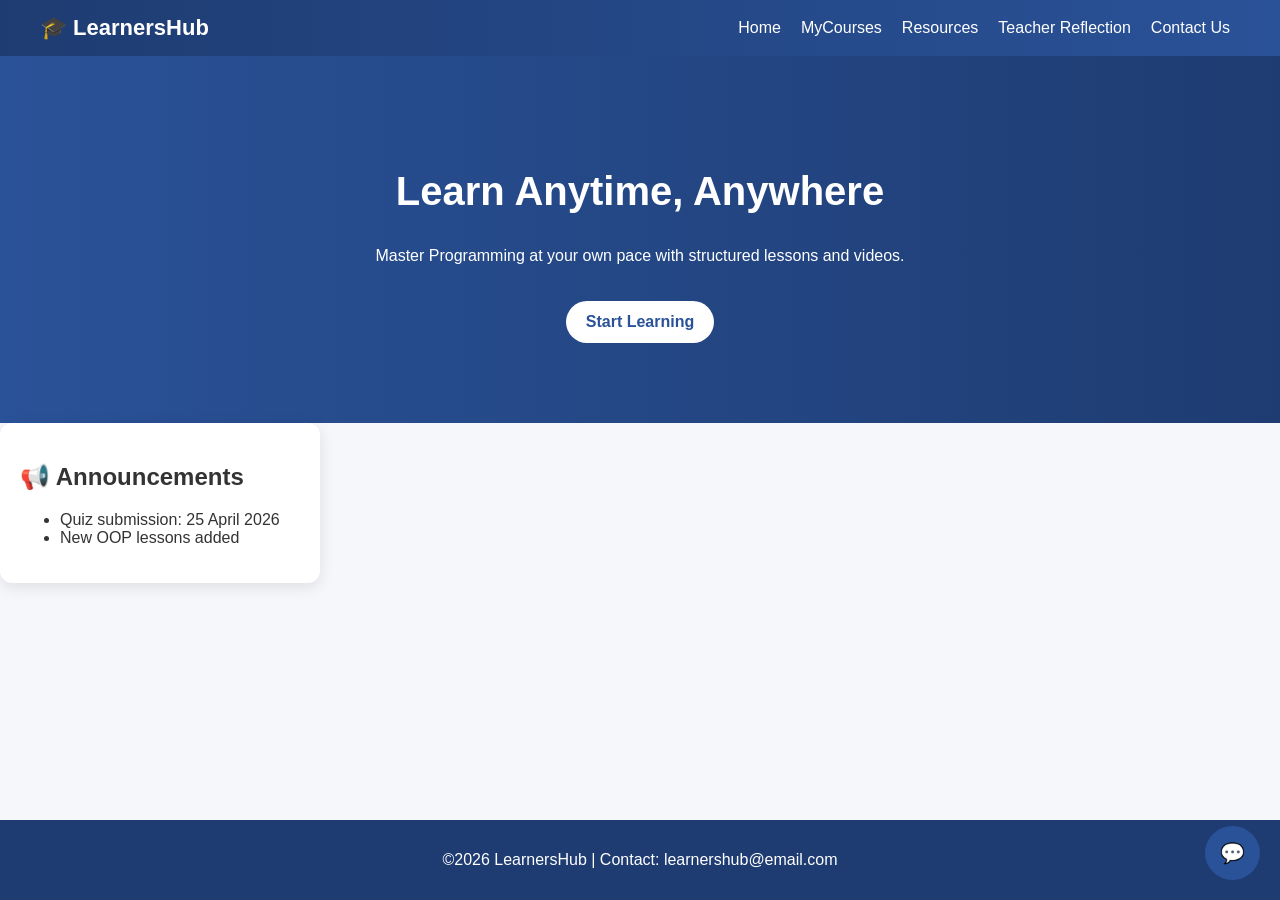
<file: index.html>
<!DOCTYPE html>
<html>
<head>
 <meta charset="UTF-8">
    <meta name="viewport" content="width=device-width, initial-scale=1.0">
    <meta name="description" content="LearnersHub - Learn programming anytime, anywhere with structured lessons and resources">

    <title>LearnersHub</title>
    <link rel="stylesheet" href="style.css">
</head>
<body>

<header class="header">
    <div class="logo">🎓 LearnersHub</div>
    <nav>
        <a href="index.html">Home</a>
        <a href="courses.html">MyCourses</a>
        <a href="resources.html">Resources</a>
        <a href="reflection.html">Teacher Reflection</a>
       <a href="contact.html">Contact Us</a>
    </nav>
</header>

<section class="hero">
    <h1>Learn Anytime, Anywhere</h1>
    <p>Master Programming at your own pace with structured lessons and videos.</p>
    <a href="courses.html" class="btn">Start Learning</a>
</section>

<section class="announcements card">
    <h2>📢 Announcements</h2>
    <ul>
        <li>Quiz submission: 25 April 2026</li>
        <li>New OOP lessons added</li>
    </ul>

    
</section>

<section>
<!-- CHAT BUTTON -->
<div class="chat-toggle" onclick="toggleChat()">💬</div>

<!-- CHATBOT -->
<div class="chatbot hidden" id="chatbot">
    <div class="chat-header">
        🤖 AI Assistant 
        <span onclick="toggleChat()" style="cursor:pointer;">✖</span>
    </div>

    <div class="chat-body" id="chatBody"></div>

    <input type="text" id="userInput" placeholder="Ask a question..." />
    <button onclick="sendMessage()">Send</button>
</div>
</section>
<script src="script.js"></script>

</body>



     
   
<footer>
    <p>©2026 LearnersHub | Contact: learnershub@email.com</p>
</footer>

    

</html>
</file>
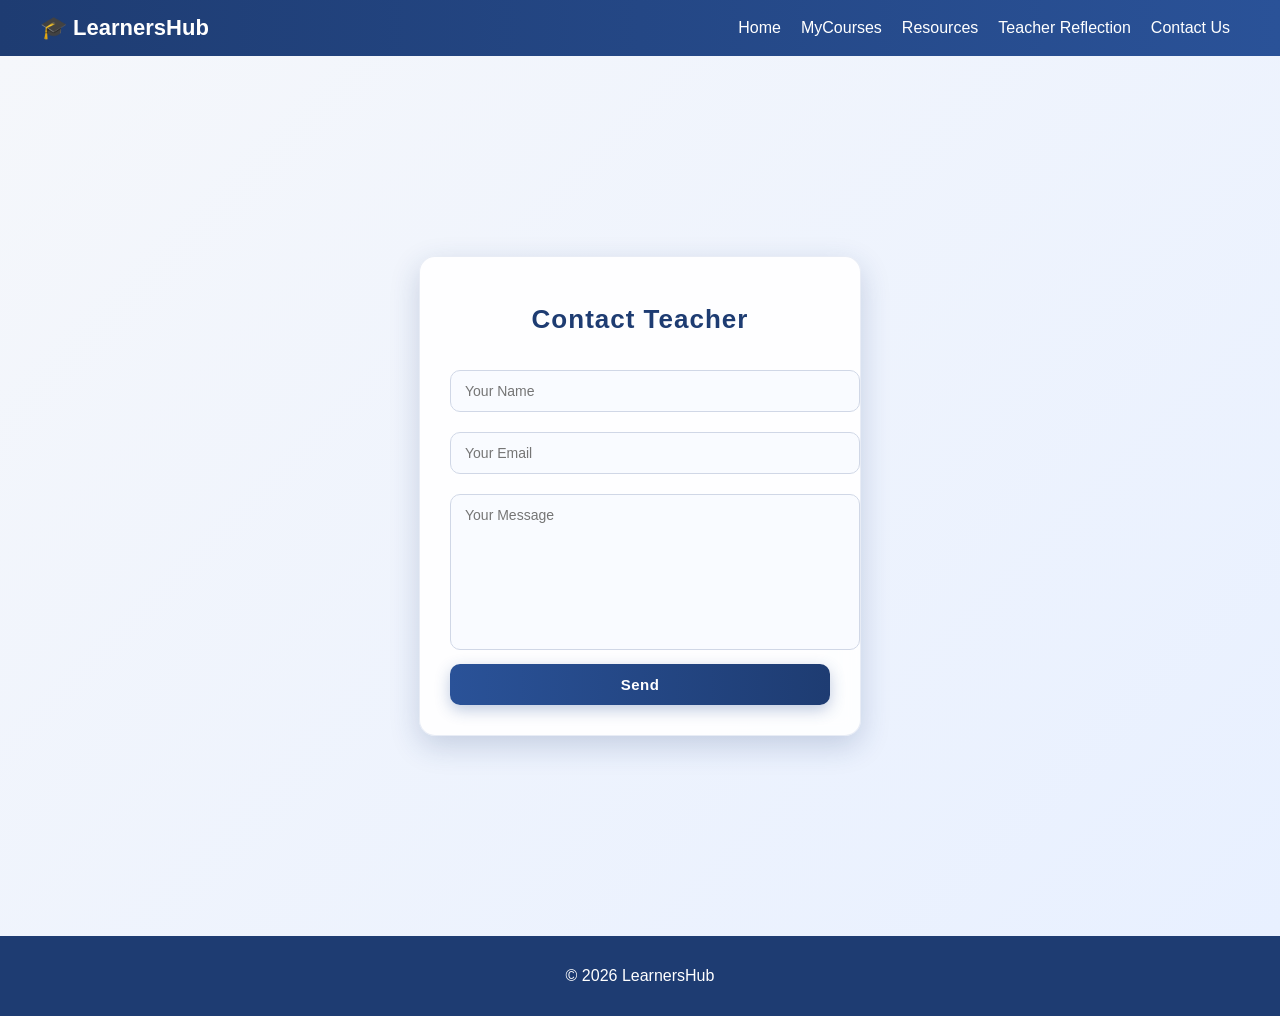
<file: contact.html>
<!DOCTYPE html>
<html lang="en">
<head>
  <meta charset="UTF-8">
  <meta name="viewport" content="width=device-width, initial-scale=1.0">
  <title>Contact</title>
  <link rel="stylesheet" href="style.css">
</head>

<body>
    <header class="header">
    <div class="logo">🎓 LearnersHub</div>
    <nav>
        <a href="index.html">Home</a>
        <a href="courses.html">MyCourses</a>
        <a href="resources.html">Resources</a>
        <a href="reflection.html">Teacher Reflection</a>
       <a href="contact.html">Contact Us</a>
    </nav>
</header>

<div class="contact-container">

  <form class="contact-form">
    <h1>Contact Teacher</h1>

    <input type="text" placeholder="Your Name">
    <input type="email" placeholder="Your Email">
    <textarea placeholder="Your Message"></textarea>

    <button type="submit">Send</button>
  </form>

</div>

</body>
<footer>
    <p>© 2026 LearnersHub</p>
</footer>


</html>
</file>
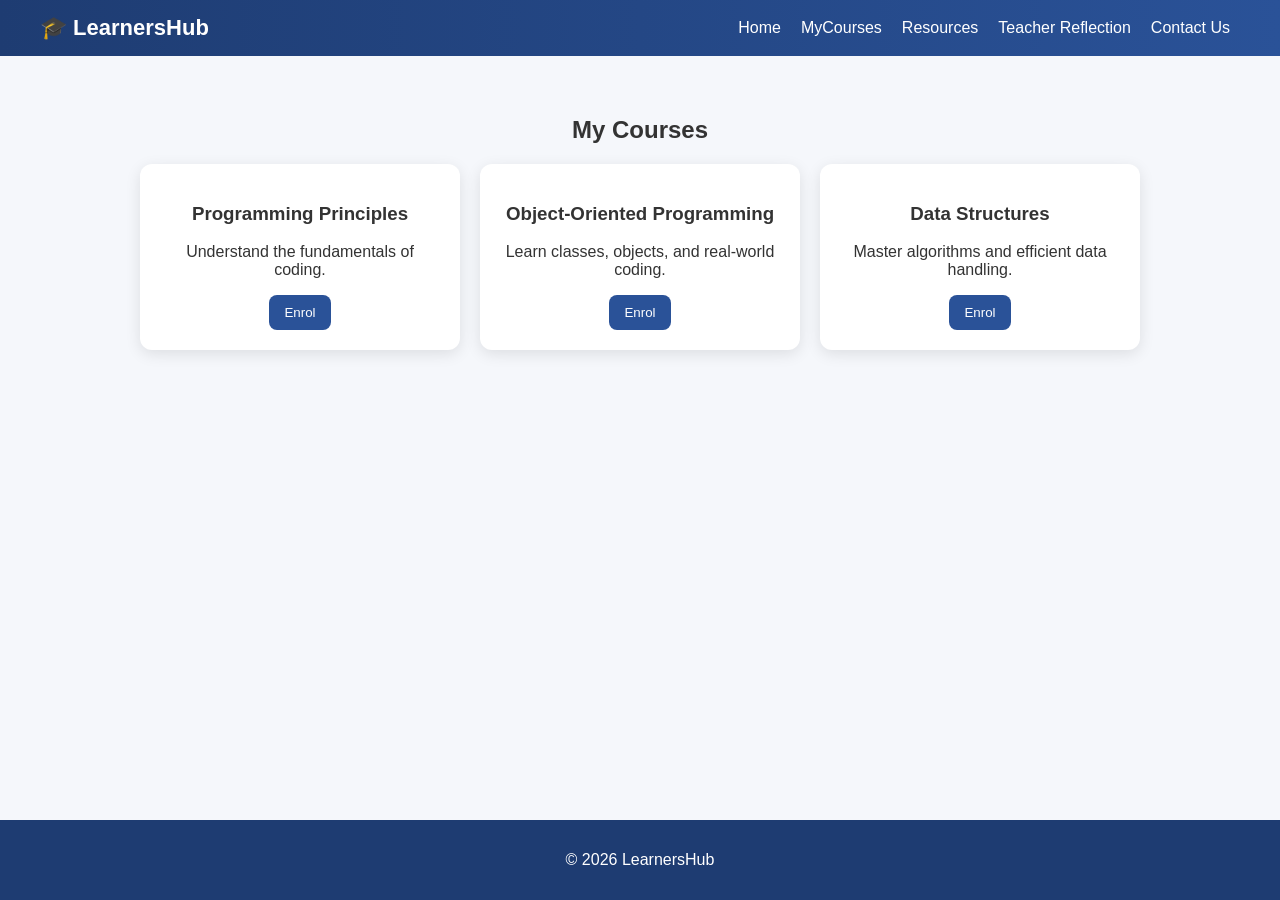
<file: courses.html>
<!DOCTYPE html>
<html>
<head>
     <meta charset="UTF-8">
    <meta name="viewport" content="width=device-width, initial-scale=1.0">
    <meta name="description" content="LearnersHub - My Courses page for programming and learning resources">  

    <title>My Courses</title>
    <link rel="stylesheet" href="style.css">
</head> 
<body>

<header class="header">
    <div class="logo">🎓 LearnersHub</div>
    <nav>
        <a href="index.html">Home</a>
        <a href="courses.html">MyCourses</a>
        <a href="resources.html">Resources</a>
        <a href="reflection.html">Teacher Reflection</a>
       <a href="contact.html">Contact Us</a>
    </nav>
</header>

<section class="container">
    <h1>My Courses</h1>

    <div class="grid">

        <div class="card">
            <h3>Programming Principles</h3>
            <p>Understand the fundamentals of coding.</p>
            <button onclick="selectCourse('Programming Principles')">Enrol</button>
        </div>

        <div class="card">
            <h3>Object-Oriented Programming</h3>
            <p>Learn classes, objects, and real-world coding.</p>
            <button onclick="selectCourse('OOP')">Enrol</button>
        </div>

        <div class="card">
            <h3>Data Structures</h3>
            <p>Master algorithms and efficient data handling.</p>
            <button onclick="selectCourse('Data Structures')">Enrol</button>
        </div>

    </div>
</section>



<script src="script.js"></script>
<footer>
    <p>© 2026 LearnersHub</p>
</footer>


</body>





</html>
</file>
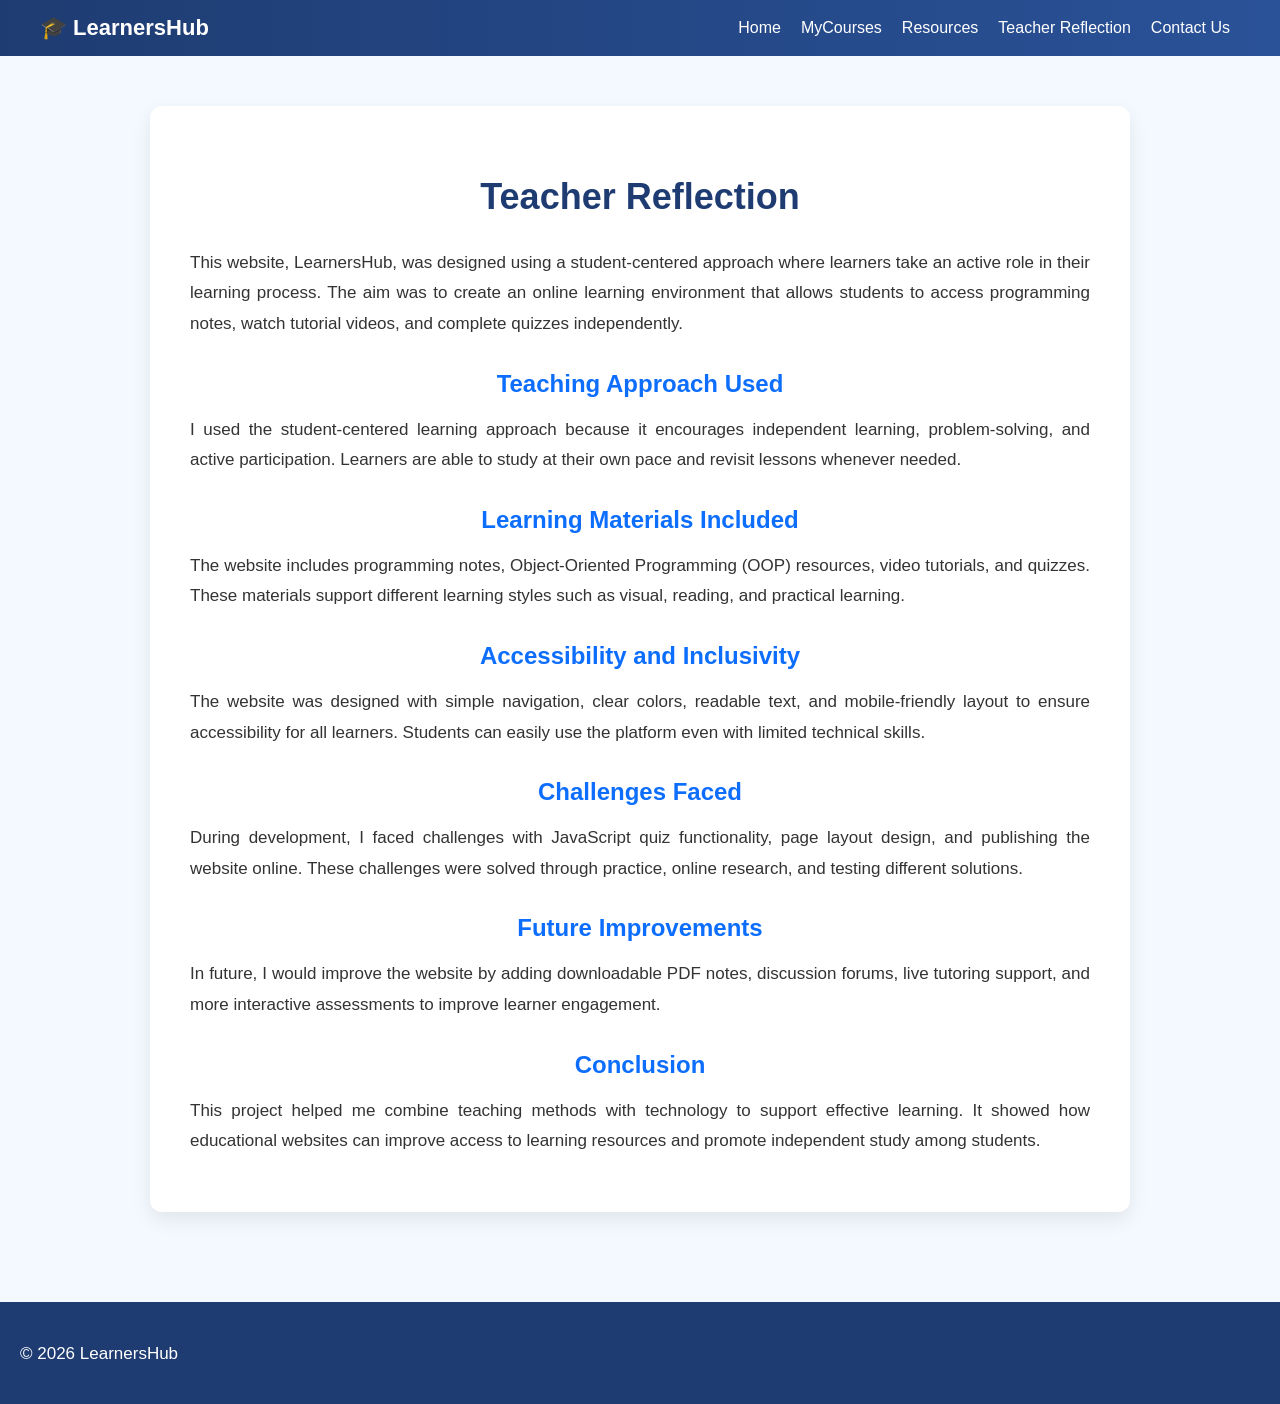
<file: reflection.html>
<!DOCTYPE html>
<html lang="en">
<head>
  <meta charset="UTF-8">
  <meta name="viewport" content="width=device-width, initial-scale=1.0">
  <title>Teacher Reflection</title>
  <link rel="stylesheet" href="style.css">
</head>
<body  class="reflection-page"  >

<header class="header">
    <div class="logo">🎓 LearnersHub</div>
    <nav>
        <a href="index.html">Home</a>
        <a href="courses.html">MyCourses</a>
        <a href="resources.html">Resources</a>
        <a href="reflection.html">Teacher Reflection</a>
        <a href="contact.html">Contact Us</a>
    </nav>
</header>

<section class="container">
    <div class="card">
        <h1>Teacher Reflection</h1>

        <p>
            This website, LearnersHub, was designed using a student-centered approach 
            where learners take an active role in their learning process. The aim was 
            to create an online learning environment that allows students to access 
            programming notes, watch tutorial videos, and complete quizzes independently.
        </p>

        <h2>Teaching Approach Used</h2>
        <p>
            I used the student-centered learning approach because it encourages 
            independent learning, problem-solving, and active participation. 
            Learners are able to study at their own pace and revisit lessons whenever needed.
        </p>

        <h2>Learning Materials Included</h2>
        <p>
            The website includes programming notes, Object-Oriented Programming (OOP) 
            resources, video tutorials, and quizzes. These materials support different 
            learning styles such as visual, reading, and practical learning.
        </p>

        <h2>Accessibility and Inclusivity</h2>
        <p>
            The website was designed with simple navigation, clear colors, readable text, 
            and mobile-friendly layout to ensure accessibility for all learners. 
            Students can easily use the platform even with limited technical skills.
        </p>

        <h2>Challenges Faced</h2>
        <p>
            During development, I faced challenges with JavaScript quiz functionality, 
            page layout design, and publishing the website online. These challenges were 
            solved through practice, online research, and testing different solutions.
        </p>

        <h2>Future Improvements</h2>
        <p>
            In future, I would improve the website by adding downloadable PDF notes, 
            discussion forums, live tutoring support, and more interactive assessments 
            to improve learner engagement.
        </p>

        <h2>Conclusion</h2>
        <p>
            This project helped me combine teaching methods with technology to support 
            effective learning. It showed how educational websites can improve access 
            to learning resources and promote independent study among students.
        </p>
    </div>
</section>

<footer>
    <p>© 2026 LearnersHub</p>
</footer>

</body>
</html>
</file>
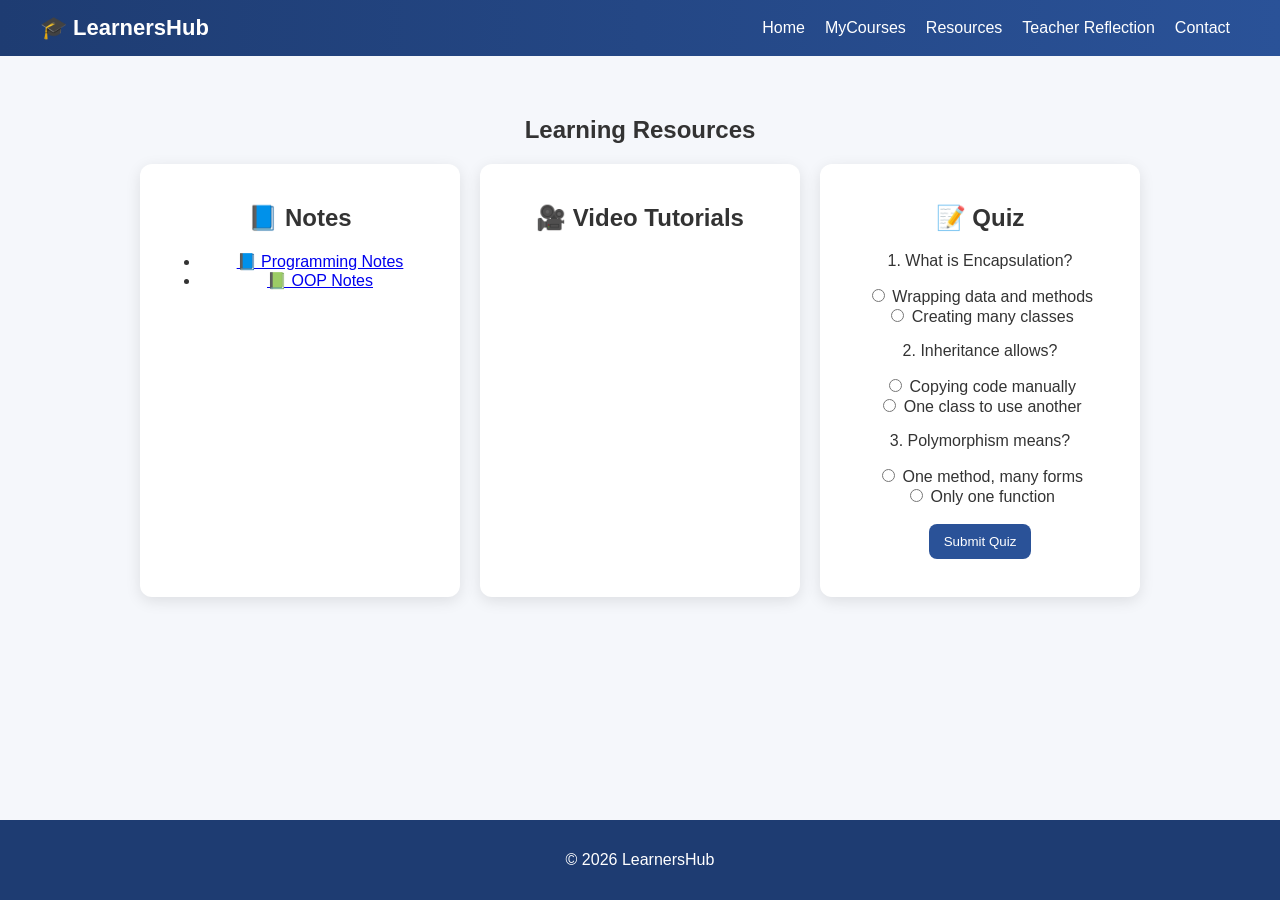
<file: resources.html>
<!DOCTYPE html>
<html>
<head>
 <meta charset="UTF-8">
    <meta name="viewport" content="width=device-width, initial-scale=1.0">
    <meta name="description" content="LearnersHub - Free programming and learning resources for students">


    <title>Resources</title>
    <link rel="stylesheet" href="style.css">
</head>
<body>

<header class="header">
    <div class="logo">🎓 LearnersHub</div>
    <nav>
        <a href="index.html">Home</a>
        <a href="courses.html">MyCourses</a>
        <a href="resources.html">Resources</a>
        <a href="reflection.html">Teacher Reflection</a>
       <a href="contact.html">Contact</a>
    </nav>
</header>

<section class="container">
    <h1>Learning Resources</h1>

    <div class="grid">

        <div class="card">
            <h2>📘 Notes</h2>
            <ul>
               <li><a href="https://www.w3schools.com/programming/" target="_blank">📘 Programming Notes</a></li>
<li><a href="https://www.w3schools.com/java/java_oop.asp" target="_blank">📗 OOP Notes</a></li>
            </ul>
        </div>

        <div class="card">
            <h2>🎥 Video Tutorials</h2>
            <iframe width="100%" height="200"
                src="https://www.youtube.com/embed/8PopR3x-VMY"
                frameborder="0" allowfullscreen>
            </iframe>
        </div>

<!-- QUIZ SECTION -->
    <div class="card">
        <h2>📝 Quiz</h2>

        <form id="quizForm">

            <p>1. What is Encapsulation?</p>
            <input type="radio" name="q1" value="a"> Wrapping data and methods<br>
            <input type="radio" name="q1" value="b"> Creating many classes<br>

            <p>2. Inheritance allows?</p>
            <input type="radio" name="q2" value="a"> Copying code manually<br>
            <input type="radio" name="q2" value="b"> One class to use another<br>

            <p>3. Polymorphism means?</p>
            <input type="radio" name="q3" value="a"> One method, many forms<br>
            <input type="radio" name="q3" value="b"> Only one function<br>

            <br>
            <button type="button" onclick="submitQuiz()">Submit Quiz</button>
        </form>

        <h3 id="score"></h3>
        <div id="answers"></div>

    </div>


    </div>
</section>
<script src="script.js"> </script>
<footer>
    <p>© 2026 LearnersHub</p>
</footer>

</body>
</html>
</file>
<file: style.css>
body {
    font-family: 'Segoe UI', Arial;
    margin: 0;
    background: #f5f7fb;
    color: #333;
}

/* HEADER */
.header {
    display: flex;
    justify-content: space-between;
    align-items: center;
    padding: 15px 40px;
    background: linear-gradient(90deg, #1e3c72, #2a5298);
    color: white;
}

.logo {
    font-size: 22px;
    font-weight: bold;
}

nav a {
    color: white;
    margin: 0 10px;
    text-decoration: none;
}

nav a:hover {
    text-decoration: underline;
}

/* HERO */
.hero {
    text-align: center;
    padding: 80px 20px;
    background: linear-gradient(to right, #2a5298, #1e3c72);
    color: white;
}

.hero h1 {
    font-size: 40px;
}

.btn {
    background: white;
    color: #2a5298;
    padding: 12px 20px;
    text-decoration: none;
    border-radius: 25px;
    margin-top: 20px;
    display: inline-block;
    font-weight: bold;
}

/* CONTAINER */
.container {
    padding: 40px;
    text-align: center;
}

/* GRID */
.grid {
    display: flex;
    gap: 20px;
    justify-content: center;
    flex-wrap: wrap;
}

/* CARD */
.card {
    background: white;
    padding: 20px;
    border-radius: 12px;
    width: 280px;
    box-shadow: 0 4px 15px rgba(0,0,0,0.1);
    transition: 0.3s;
}

.card:hover {
    transform: translateY(-5px);
}

/* BUTTON */
button {
    background: #2a5298;
    color: white;
    border: none;
    padding: 10px 15px;
    border-radius: 8px;
    cursor: pointer;
}

button:hover {
    background: #1e3c72;
}



/* CHAT BUTTON */
.chat-toggle {
    position: fixed;
    bottom: 20px;
    right: 20px;
    background: #2a5298;
    color: white;
    padding: 15px;
    border-radius: 50%;
    cursor: pointer;
    font-size: 20px;
}

/* CHATBOX */
.chatbot {
    position: fixed;
    bottom: 80px;
    right: 20px;
    width: 260px;
    background: white;
    border-radius: 10px;
    box-shadow: 0 4px 10px rgba(0,0,0,0.2);
    padding: 10px;
}

/* HIDDEN STATE */
.hidden {
    display: none;
}

.chat-header {
    background: #2a5298;
    color: white;
    padding: 5px;
    display: flex;
    justify-content: space-between;
}

.chat-body {
    height: 150px;
    overflow-y: auto;
    margin: 10px 0;
}

/* RESPONSIVE DESIGN */

/* Tablets */
@media (max-width: 768px) {
    .header {
        flex-direction: column;
        text-align: center;
    }

    nav {
        margin-top: 10px;
    }

    .grid {
        flex-direction: column;
        align-items: center;
    }

    .card {
        width: 90%;
    }
}

/* Phones */
@media (max-width: 480px) {
    .hero h1 {
        font-size: 24px;
    }

    .hero p {
        font-size: 14px;
    }

    .btn {
        padding: 10px 15px;
        font-size: 14px;
    }

    .chatbot {
        width: 90%;
        right: 5%;
        bottom: 70px;
    }

    .chat-toggle {
        padding: 12px;
        font-size: 18px;
    }
}

nav {
    display: flex;
    flex-wrap: wrap;
    justify-content: center;
}

/* =========================
   CONTACT PAGE (STUNNING UI)
   ========================= */

.contact-container {
    display: flex;
    justify-content: center;
    align-items: center;
    padding: 80px 20px;
    min-height: 80vh;
    background: linear-gradient(135deg, #f5f7fb, #e8f0ff);
}

.contact-form {
    background: rgba(255, 255, 255, 0.9);
    backdrop-filter: blur(10px);
    padding: 30px;
    width: 380px;
    border-radius: 16px;
    box-shadow: 0 10px 30px rgba(30, 60, 114, 0.2);
    border: 1px solid rgba(42, 82, 152, 0.1);
    transition: transform 0.3s ease, box-shadow 0.3s ease;
}

.contact-form:hover {
    transform: translateY(-5px);
    box-shadow: 0 15px 40px rgba(30, 60, 114, 0.3);
}

/* Title */
.contact-form h1 {
    text-align: center;
    color: #1e3c72;
    margin-bottom: 25px;
    font-size: 26px;
    letter-spacing: 1px;
}

/* Inputs */
.contact-form input,
.contact-form textarea {
    width: 100%;
    padding: 12px 14px;
    margin: 10px 0;
    border: 1px solid #d0d7e6;
    border-radius: 10px;
    font-size: 14px;
    font-family: inherit;
    background: #f9fbff;
    transition: all 0.3s ease;
}

/* Focus glow */
.contact-form input:focus,
.contact-form textarea:focus {
    border-color: #2a5298;
    box-shadow: 0 0 10px rgba(42, 82, 152, 0.25);
    background: #ffffff;
    outline: none;
    transform: scale(1.02);
}

/* Textarea */
.contact-form textarea {
    height: 130px;
    resize: none;
}

/* Button */
.contact-form button {
    width: 100%;
    padding: 12px;
    background: linear-gradient(90deg, #2a5298, #1e3c72);
    color: white;
    border: none;
    border-radius: 10px;
    cursor: pointer;
    font-weight: bold;
    font-size: 15px;
    letter-spacing: 0.5px;
    transition: all 0.3s ease;
    box-shadow: 0 5px 15px rgba(42, 82, 152, 0.3);
}

/* Button hover */
.contact-form button:hover {
    transform: translateY(-2px);
    box-shadow: 0 8px 20px rgba(30, 60, 114, 0.4);
    background: linear-gradient(90deg, #1e3c72, #2a5298);
}

/* Button click effect */
.contact-form button:active {
    transform: scale(0.98);
}

/* =========================
   TEACHER REFLECTION 
   ========================= */

.reflection-container {
    display: flex;
    justify-content: center;
    align-items: center;
    padding: 80px 20px;
    min-height: 80vh;
    background: linear-gradient(135deg, #f5f7fb, #e8f0ff);
}

.reflection-card {
    background: rgba(255, 255, 255, 0.92);
    backdrop-filter: blur(10px);
    width: 700px;
    padding: 35px;
    border-radius: 16px;
    box-shadow: 0 10px 30px rgba(30, 60, 114, 0.2);
    border: 1px solid rgba(42, 82, 152, 0.1);
    transition: transform 0.3s ease, box-shadow 0.3s ease;
}

/* Hover effect */
.reflection-card:hover {
    transform: translateY(-5px);
    box-shadow: 0 15px 40px rgba(30, 60, 114, 0.3);
}

/* Title */
.reflection-card h1 {
    text-align: center;
    color: #1e3c72;
    margin-bottom: 25px;
    font-size: 28px;
    letter-spacing: 1px;
}

/* Paragraph styling */
.reflection-card p {
    font-size: 16px;
    line-height: 1.8;
    color: #333;
    margin-bottom: 15px;
    text-align: justify;
}

/* Highlight effect (optional nice touch) */
.reflection-card p::first-letter {
    font-size: 18px;
    font-weight: bold;
    color: #2a5298;
}

/* FOOTER */
footer {
    text-align: center;
    padding: 15px;
    background: #1e3c72;
    color: white;
    margin-top: auto;
}

html, body {
    height: 100%;
    margin: 0;
}

body {
    display: flex;
    flex-direction: column;
}

/* REFLECTION PAGE ONLY */
/* Use ONLY for reflection.html */

.reflection-page {
    background: #f4f8ff;
    min-height: 100vh;
}

/* Main section */
.reflection-page .container {
    display: flex;
    justify-content: center;
    padding: 50px 20px;
}

/* Reflection card */
.reflection-page .card {
    background: white;
    width: 90%;
    max-width: 900px;
    padding: 40px;
    border-radius: 12px;
    box-shadow: 0 8px 20px rgba(0, 0, 0, 0.08);
}

/* Main title */
.reflection-page h1 {
    text-align: center;
    color: #1e3c72;
    margin-bottom: 30px;
    font-size: 36px;
}

/* Section headings */
.reflection-page h2 {
    color: #0d6efd;
    margin-top: 30px;
    margin-bottom: 10px;
    font-size: 24px;
}

/* Paragraphs */
.reflection-page p {
    font-size: 17px;
    margin-bottom: 15px;
    text-align: justify;
    line-height: 1.8;
}

/* Footer */
.reflection-page footer {
    text-align: center;
    padding: 20px;
    background: #1e3c72;
    color: white;
    margin-top: 40px;
}
</file>
